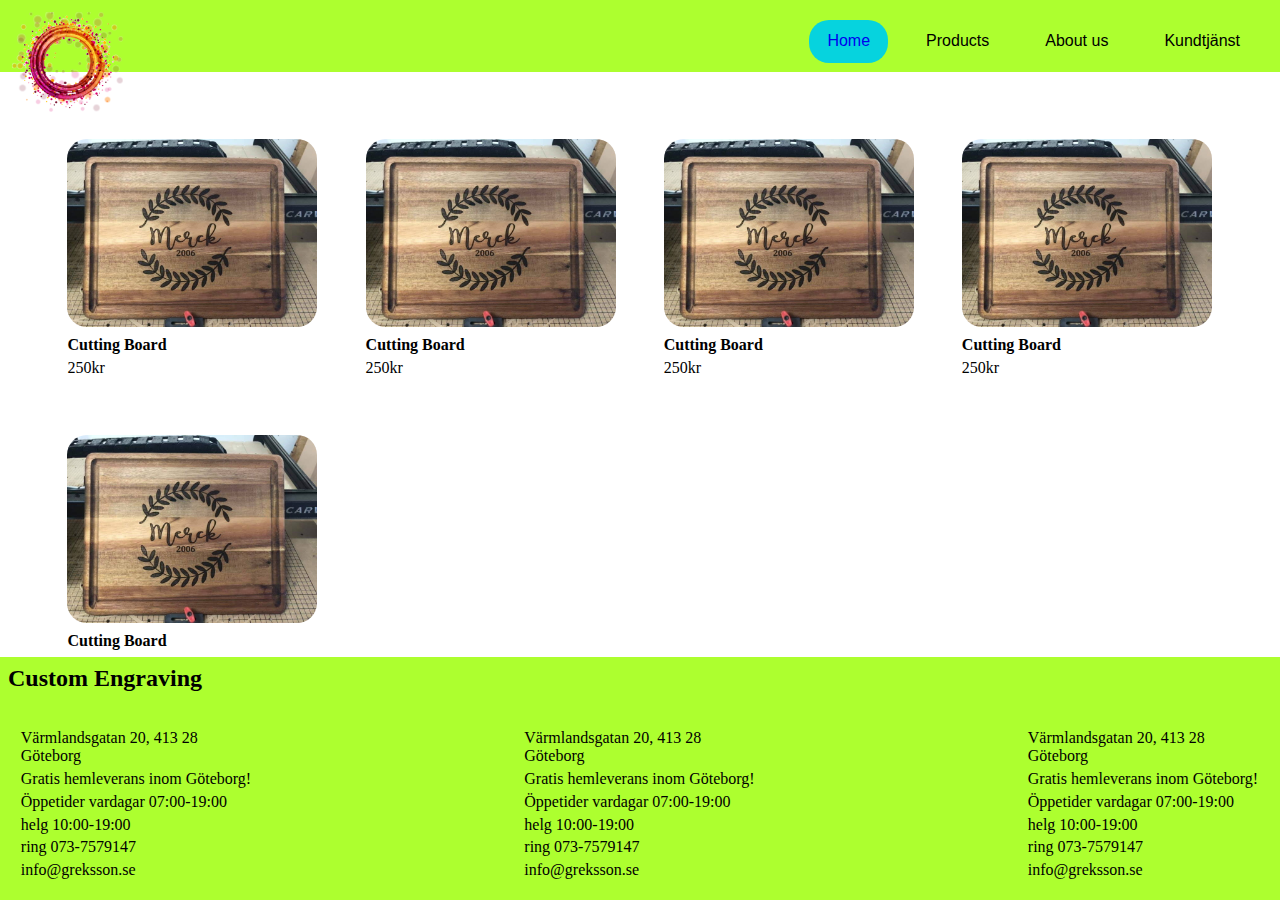
<file: index.html>
<!DOCTYPE html>
<html lang="en">
<head>
    <meta charset="UTF-8">
    <meta http-equiv="X-UA-Compatible" content="IE=edge">
    <meta name="viewport" content="width=device-width, initial-scale=1.0">
    <title>Custom.Engrving</title>
    <link rel="stylesheet" href="style.css">
    
</head>
<body>
    <div>
        <div class="header">
            
            <div><img class="logo" src="logo.png" alt="logo"></div>
            <div class="header_buttons">
                <a id="home_button" class="a_header" href="index.html">Home</a>
                <a class="a_header">Products</a>
                <a class="a_header">About us</a>
                <a class="a_header">Kundtjänst</a>

            </div>

        </div>

        <div class="main">
            <div>
                <div><a href="cutting_board.html"><img src="brica.jpg" alt="customized cutting board"></a></div>
                <div><h4>Cutting Board</h4></div>
                <div> <P>250kr</P></div>
                
            </div>
            <div>
                <div><a href="cutting_board.html"><img src="brica.jpg" alt="customized cutting board"></a></div>
                <div><h4>Cutting Board</h4></div>
                <div> <P>250kr</P></div>
                
            </div>
            <div>
                <div><a href="cutting_board.html"><img src="brica.jpg" alt="customized cutting board"></a></div>
                <div><h4>Cutting Board</h4></div>
                <div> <P>250kr</P></div>
                
            </div>
            <div>
                <div><a href="cutting_board.html"><img src="brica.jpg" alt="customized cutting board"></a></div>
                <div><h4>Cutting Board</h4></div>
                <div> <P>250kr</P></div>
                
            </div>
            <div>
                <div><a href="cutting_board.html"><img src="brica.jpg" alt="customized cutting board"></a></div>
                <div><h4>Cutting Board</h4></div>
                <div> <P>250kr</P></div>
                
            </div>

        </div>
        <div class="footer">
            
            <div class="footer1"><h2>Custom Engraving</h2>
            </div>
            <div class="footer1">
                <div >
                    
                    <P>Värmlandsgatan 20, 413 28 Göteborg</P>
                    <P>Gratis hemleverans inom Göteborg!</P>
                    <P>Öppetider vardagar 07:00-19:00</P>
                    <P>helg 10:00-19:00</P>
                    <P>ring 073-7579147</P>
                    <P>info@greksson.se</P>
                </div>

                <div>
                    <P>Värmlandsgatan 20, 413 28 Göteborg</P>
                    <P>Gratis hemleverans inom Göteborg!</P>
                    <P>Öppetider vardagar 07:00-19:00</P>
                    <P>helg 10:00-19:00</P>                        <P>ring 073-7579147</P>
                    <P>info@greksson.se</P>
                </div>
                <div>
                    <P>Värmlandsgatan 20, 413 28 Göteborg</P>
                    <P>Gratis hemleverans inom Göteborg!</P>
                    <P>Öppetider vardagar 07:00-19:00</P>
                    <P>helg 10:00-19:00</P>
                    <P>ring 073-7579147</P>
                    <P>info@greksson.se</P>
                </div>
            </div>

            

            


        </div>
        

    </div>
    
</body>
</html>
</file>
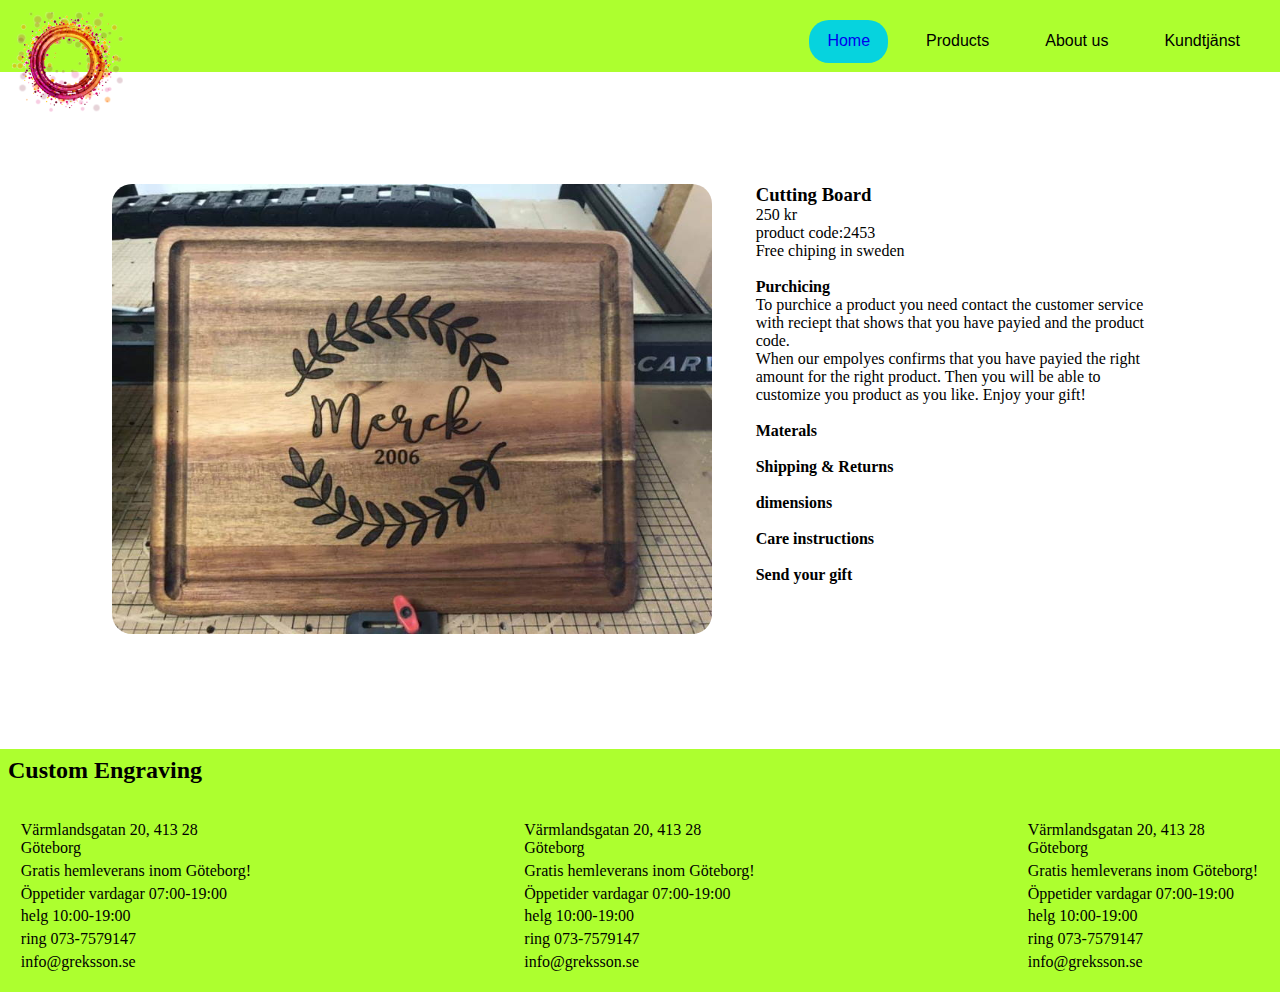
<file: cutting_board.html>
<!DOCTYPE html>
<html lang="en">
<head>
    <meta charset="UTF-8">
    <meta http-equiv="X-UA-Compatible" content="IE=edge">
    <meta name="viewport" content="width=device-width, initial-scale=1.0">
    <title>Custom.Engrving</title>
    <link rel="stylesheet" href="cutting_board.css">
    
</head>
<body>
    <div>
        <div class="header">
            
            <div><img class="logo" src="logo.png" alt="logo"></div>
            <div class="header_buttons">
                <a id="home_button" class="a_header" href="index.html">Home</a>
                <a class="a_header">Products</a>
                <a class="a_header">About us</a>
                <a class="a_header">Kundtjänst</a>
                

            </div>

        </div>

        <div class="main">
            <div><img class="prodcut" src="brica.jpg" alt="cuttingboard"></div>
            <div>
                <h3>Cutting Board</h3>
                <p> 250 kr</p>
                <P>product code:2453</P>
                <p>Free chiping in sweden </p>
                <h4> <br>Purchicing</h4>
                <p>To purchice a product you need contact the customer service with reciept that shows that you have payied and the product code. <br>When our empolyes confirms that you have payied the right amount for the right product. Then you will be able to customize you product as you like. Enjoy your gift!</p>
                <h4><br>Materals</h4>
                <h4><br>Shipping & Returns</h4>
                <h4><br>dimensions</h4>
                <h4><br>Care instructions</h4>
                <h4><br>Send your gift</h4>

            </div>

        </div>



        <div class="footer">
            
            <div class="footer1"><h2>Custom Engraving</h2>
            </div>
            <div class="footer1">
                <div >
                    
                    <P>Värmlandsgatan 20, 413 28 Göteborg</P>
                    <P>Gratis hemleverans inom Göteborg!</P>
                    <P>Öppetider vardagar 07:00-19:00</P>
                    <P>helg 10:00-19:00</P>
                    <P>ring 073-7579147</P>
                    <P>info@greksson.se</P>
                </div>

                <div>
                    <P>Värmlandsgatan 20, 413 28 Göteborg</P>
                    <P>Gratis hemleverans inom Göteborg!</P>
                    <P>Öppetider vardagar 07:00-19:00</P>
                    <P>helg 10:00-19:00</P>                        <P>ring 073-7579147</P>
                    <P>info@greksson.se</P>
                </div>
                <div>
                    <P>Värmlandsgatan 20, 413 28 Göteborg</P>
                    <P>Gratis hemleverans inom Göteborg!</P>
                    <P>Öppetider vardagar 07:00-19:00</P>
                    <P>helg 10:00-19:00</P>
                    <P>ring 073-7579147</P>
                    <P>info@greksson.se</P>
                </div>
            </div>

            

            


        </div>
        

    </div>
    
</body>
</html>
</file>
<file: style.css>
* {margin: 0px;
    padding: 0%;
    
    
    
}
.header {display: flex;
    background-color: greenyellow;
    padding: 12px 12px 20px 12px ;
    list-style-type: none;
    justify-content: space-between;
    
    



}

.a_header {
    padding: 12px 18px 30px 18px;
    margin: 8px 10px;
    display: flex;
    height: 1px;

    
    font-family: Arial, Helvetica, sans-serif;
   
    display: block;
    

}

.logo { height: 100px;
    width: auto;
    margin-bottom: 20px;
    


}

.header_buttons { display: flex;
    



}

a {text-decoration: none; }

.header a:hover {
    background-color: #dfffff;
    color: black;
    opacity: 1;
    transition-duration: 0.8s;
    border-radius: 20px;
  }

.header a.active {
    background-color: dodgerblue;
    color: rgb(135, 26, 26);
  }

#home_button {background-color: rgb(6, 211, 222);
    border-radius: 20px;
    ;
}

@media only screen and (min-width: 600px) {
    .header {height: 40px;}
    
  }

@media only screen and (max-width: 600px) {
    body {
      background-color: lightblue;
    }
    .header_buttons {
        float: none;
        display: block;
        text-align: left;
    }
    .header {
        float: none;
        display: block;
        text-align: left;

    }

  
  }

  @media only screen and (min-width: 1200px) {
    .footer  {display: flex;
        margin-top: 60px;
        background-color: greenyellow;
        flex-direction: column;
        position: fixed;
        bottom: 0px;
        width: 100%;
       
    }
    
    
  }

h1 { font-family: Arial, Helvetica, sans-serif;}

.footer  {display: flex;
    margin-top: 60px;
    background-color: greenyellow;
    flex-direction: column;
    
   
}

.footer div {margin: 8px;
    
}

.footer div h2 {margin: 0px 8px 8px 0px;}

.footer div p {margin: 2%;}

.footer1 {display: flex;
    flex-wrap: wrap;
    flex-direction: row;
    min-width: 300px;
    justify-content: space-between;
   

}

img {width: 250px;
    height: auto;
    border-radius: 20px;
}

.main {margin: 3%;
    display: flex;
    flex-wrap: wrap;
    flex-direction: row;
    flex:1;
}
.main div {
    margin: 2%;

}

.main img:hover {
    background-color: #dfffff;
    color: black;
    opacity: 1;
    transition-duration: 0.8s;
    width: 275px;
    height: auto;
    
  }
</file>
<file: cutting_board.css>
* {margin: 0px;
    padding: 0%;
    
    
    
}
.header {display: flex;
    background-color: greenyellow;
    padding: 12px 12px 20px 12px ;
    list-style-type: none;
    justify-content: space-between;
    
    



}

.a_header {
    padding: 12px 18px 30px 18px;
    margin: 8px 10px;
    display: flex;
    height: 1px;

    
    font-family: Arial, Helvetica, sans-serif;
   
    display: block;
    

}

.logo { height: 100px;
    width: auto;
    margin-bottom: 20px;

}

.header_buttons { display: flex;
}

.header a:hover {
    background-color: #dfffff;
    color: black;
    opacity: 1;
    transition-duration: 0.8s;
    border-radius: 20px;
  }

.header a.active {
    background-color: dodgerblue;
    color: rgb(135, 26, 26);
  }

#home_button {background-color: rgb(6, 211, 222);
    border-radius: 20px;
    ;
}

@media only screen and (min-width: 600px) {
    .header {height: 40px;}
    
  }

@media only screen and (max-width: 600px) {
    body {
      background-color: lightblue;
    }
    .header_buttons {
        float: none;
        display: block;
        text-align: left;
    }
    .header {
        float: none;
        display: block;
        text-align: left;
    }
  }

h1 { font-family: Arial, Helvetica, sans-serif;}

.footer  {display: flex;
    margin-top: 60px;
    background-color: greenyellow;
    flex-direction: column;
}

.footer div {margin: 8px;
    
}

.footer div h2 {margin: 0px 8px 8px 0px;}

.footer div p {margin: 2%;}

.footer1 {display: flex;
    flex-wrap: wrap;
    flex-direction: row;
    min-width: 300px;
    justify-content: space-between;
   

}

img {width: 250px;
    height: auto;
    border-radius: 20px;
}

.prodcut {width: 600px;
    height: auto;
}

.main {margin: 7%;
    display: flex;
    min-width: 900px;
    
}

.main div {margin: 2%;

}

a {text-decoration: none; }

@media only screen and (max-width: 900px) {
    .main { flex-direction: column;
        min-width: 300px;


    }
    .prodcut {width: 300px;
        opacity: 1;
    transition-duration: 0.8s;

    }

  }
</file>
